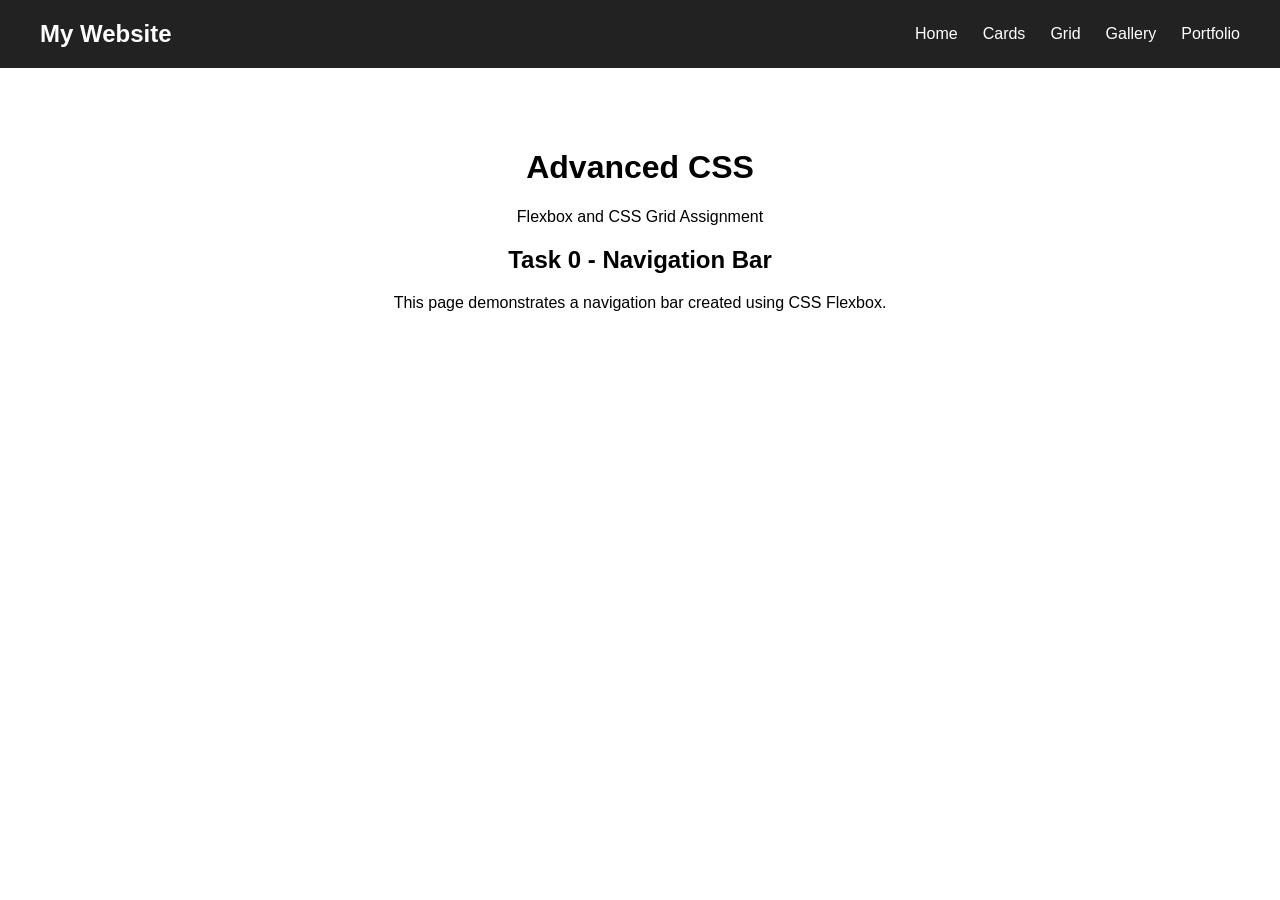
<file: index.html>
<!DOCTYPE html>
<html lang="en">
<head>
  <meta charset="UTF-8">
  <meta name="viewport" content="width=device-width, initial-scale=1.0">
  <title>Assignment 2 - Advanced CSS</title>
  <link rel="stylesheet" href="style.css">
</head>

<body>

<header class="navbar">
  <div class="logo">My Website</div>

  <nav>
    <a href="index.html">Home</a>
    <a href="task1.html">Cards</a>
    <a href="task2.html">Grid</a>
    <a href="task3.html">Gallery</a>
    <a href="task4.html">Portfolio</a>
  </nav>
</header>

<main class="home">
  <h1>Advanced CSS</h1>
  <p>Flexbox and CSS Grid Assignment</p>

  <h2>Task 0 - Navigation Bar</h2>
  <p>
    This page demonstrates a navigation bar created using CSS Flexbox.
  </p>
</main>

</body>
</html>
</file>
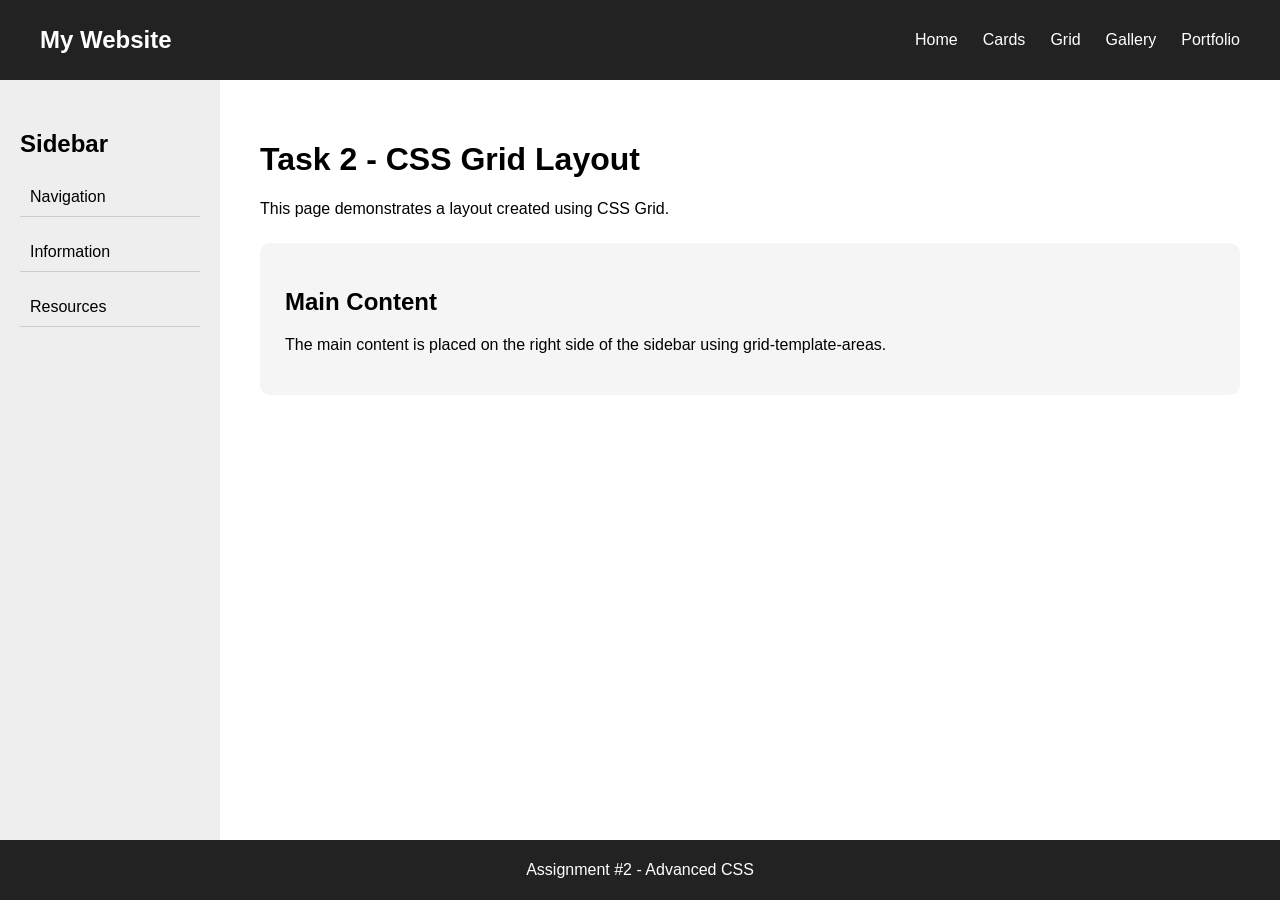
<file: task2.html>
<!DOCTYPE html>
<html lang="en">
<head>
  <meta charset="UTF-8">
  <meta name="viewport" content="width=device-width, initial-scale=1.0">
  <title>Grid Layout - Assignment 2</title>
  <link rel="stylesheet" href="style.css">
</head>

<body>

<div class="grid-page">

  <header class="grid-header">
    <div class="logo">My Website</div>

    <nav>
      <a href="index.html">Home</a>
      <a href="task1.html">Cards</a>
      <a href="task2.html">Grid</a>
      <a href="task3.html">Gallery</a>
      <a href="task4.html">Portfolio</a>
    </nav>
  </header>

  <aside class="grid-sidebar">
    <h2>Sidebar</h2>
    <p>Navigation</p>
    <p>Information</p>
    <p>Resources</p>
  </aside>

  <main class="grid-main">
    <h1>Task 2 - CSS Grid Layout</h1>
    <p>
      This page demonstrates a layout created using CSS Grid.
    </p>

    <div class="content-box">
      <h2>Main Content</h2>
      <p>
        The main content is placed on the right side of the
        sidebar using grid-template-areas.
      </p>
    </div>
  </main>

  <footer class="grid-footer">
    <p>Assignment #2 - Advanced CSS</p>
  </footer>

</div>

</body>
</html>
</file>
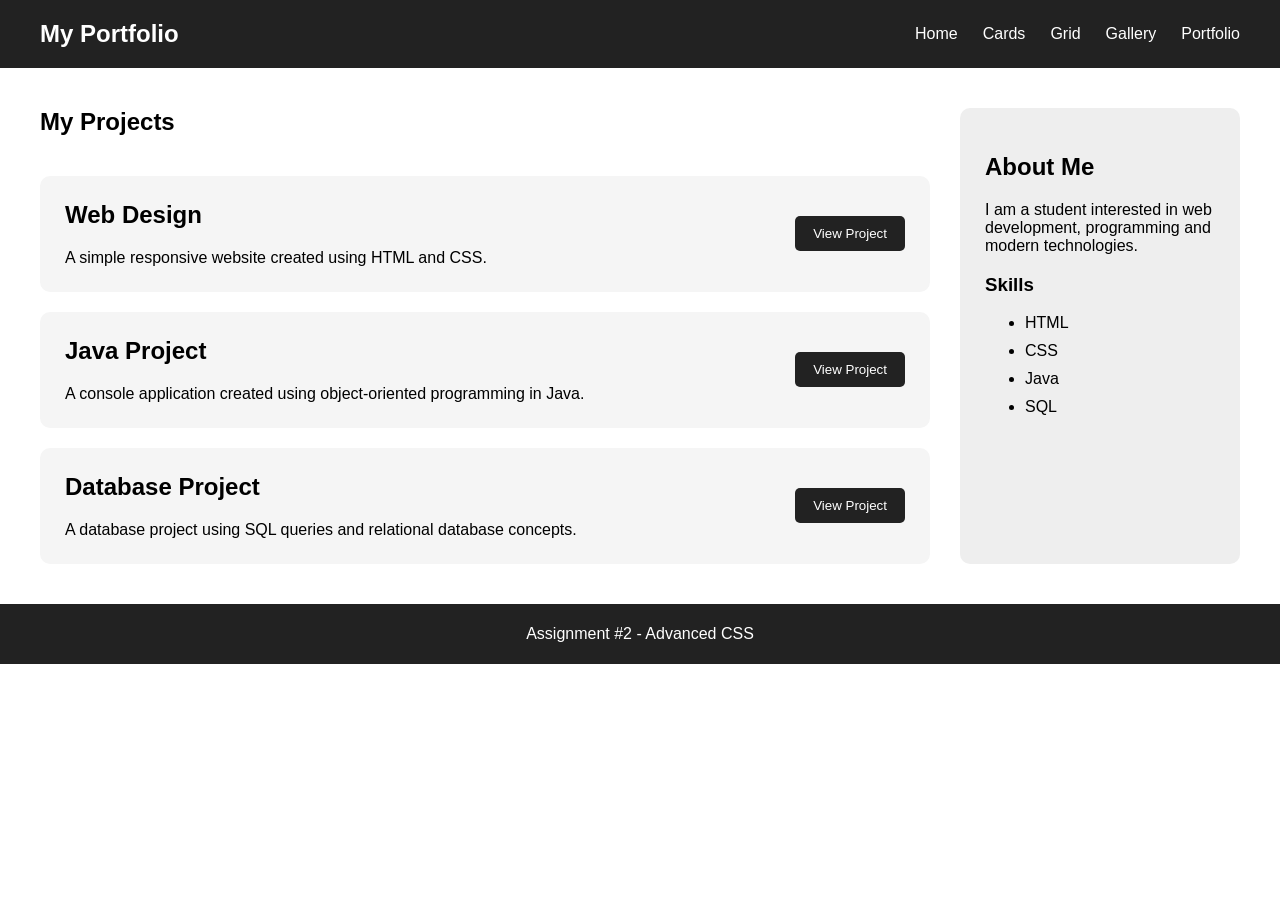
<file: task4.html>
<!DOCTYPE html>
<html lang="en">
<head>
  <meta charset="UTF-8">
  <meta name="viewport" content="width=device-width, initial-scale=1.0">
  <title>Portfolio - Assignment 2</title>
  <link rel="stylesheet" href="style.css">
</head>

<body>

<header class="portfolio-header">

  <div class="logo">My Portfolio</div>

  <nav>
    <a href="index.html">Home</a>
    <a href="task1.html">Cards</a>
    <a href="task2.html">Grid</a>
    <a href="task3.html">Gallery</a>
    <a href="task4.html">Portfolio</a>
  </nav>

</header>


<main class="portfolio-layout">

  <section class="projects">

    <h1>My Projects</h1>

    <div class="project-card">

      <div>
        <h2>Web Design</h2>

        <p>
          A simple responsive website created using
          HTML and CSS.
        </p>
      </div>

      <button>View Project</button>

    </div>


    <div class="project-card">

      <div>
        <h2>Java Project</h2>

        <p>
          A console application created using
          object-oriented programming in Java.
        </p>
      </div>

      <button>View Project</button>

    </div>


    <div class="project-card">

      <div>
        <h2>Database Project</h2>

        <p>
          A database project using SQL queries
          and relational database concepts.
        </p>
      </div>

      <button>View Project</button>

    </div>

  </section>


  <aside class="portfolio-sidebar">

    <h2>About Me</h2>

    <p>
      I am a student interested in web development,
      programming and modern technologies.
    </p>

    <h3>Skills</h3>

    <ul>
      <li>HTML</li>
      <li>CSS</li>
      <li>Java</li>
      <li>SQL</li>
    </ul>

  </aside>

</main>


<footer class="portfolio-footer">

  <p>Assignment #2 - Advanced CSS</p>

</footer>

</body>
</html>
</file>
<file: style.css>
* {
  box-sizing: border-box;
}

body {
  margin: 0;
  font-family: Arial, sans-serif;
}

.navbar {
  display: flex;
  justify-content: space-between;
  align-items: center;
  padding: 20px 40px;
  background-color: #222;
}

.logo {
  color: white;
  font-size: 24px;
  font-weight: bold;
}

.navbar nav {
  display: flex;
  gap: 25px;
}

.navbar a {
  color: white;
  text-decoration: none;
}

.navbar a:hover {
  color: #00bcd4;
}

.home {
  text-align: center;
  padding: 60px;
}
.page-title {
  text-align: center;
  margin: 40px 0;
}

.cards {
  display: flex;
  gap: 25px;
  justify-content: center;
  align-items: stretch;
  padding: 20px 40px;
}

.card {
  display: flex;
  flex-direction: column;
  width: 300px;
  background-color: #f5f5f5;
  border-radius: 10px;
  overflow: hidden;
  transition: 0.3s;
}

.card img {
  width: 100%;
  height: 180px;
  object-fit: cover;
}

.card-content {
  display: flex;
  flex-direction: column;
  flex: 1;
  padding: 20px;
}

.card-content h2 {
  margin-top: 0;
}

.card-content p {
  flex: 1;
  line-height: 1.5;
}

.card button {
  padding: 10px;
  border: none;
  background-color: #222;
  color: white;
  border-radius: 5px;
  cursor: pointer;
}

.card:hover {
  transform: translateY(-8px);
  box-shadow: 0 8px 20px rgba(0, 0, 0, 0.2);
}
.grid-page {
  min-height: 100vh;
  display: grid;

  grid-template-columns: 220px 1fr;
  grid-template-rows: 80px 1fr 60px;

  grid-template-areas:
        "header header"
        "sidebar main"
        "footer footer";
}

.grid-header {
  grid-area: header;

  display: flex;
  justify-content: space-between;
  align-items: center;

  padding: 20px 40px;
  background-color: #222;
  color: white;
}

.grid-header nav {
  display: flex;
  gap: 25px;
}

.grid-header a {
  color: white;
  text-decoration: none;
}

.grid-header a:hover {
  color: #00bcd4;
}

.grid-sidebar {
  grid-area: sidebar;

  padding: 30px 20px;
  background-color: #eeeeee;
}

.grid-sidebar p {
  padding: 10px;
  border-bottom: 1px solid #ccc;
}

.grid-main {
  grid-area: main;

  padding: 40px;
}

.content-box {
  padding: 25px;
  margin-top: 25px;
  background-color: #f5f5f5;
  border-radius: 10px;
}

.grid-footer {
  grid-area: footer;

  display: flex;
  justify-content: center;
  align-items: center;

  background-color: #222;
  color: white;
}
.gallery {
  display: grid;
  grid-template-columns: repeat(3, 1fr);
  gap: 20px;
  padding: 20px 40px;
}

.gallery-item {
  position: relative;
  overflow: hidden;
  border-radius: 10px;
}

.gallery-item img {
  display: block;
  width: 100%;
  height: 220px;
  object-fit: cover;
  transition: 0.3s;
}

.caption {
  position: absolute;
  bottom: 0;
  left: 0;

  width: 100%;
  padding: 15px;

  background-color: rgba(0, 0, 0, 0.7);
  color: white;
  text-align: center;

  transform: translateY(100%);
  transition: 0.3s;
}

.gallery-item:hover img {
  transform: scale(1.05);
}

.gallery-item:hover .caption {
  transform: translateY(0);
}
.portfolio-header {
  display: flex;
  justify-content: space-between;
  align-items: center;

  padding: 20px 40px;

  background-color: #222;
  color: white;
}

.portfolio-header nav {
  display: flex;
  gap: 25px;
}

.portfolio-header a {
  color: white;
  text-decoration: none;
}

.portfolio-header a:hover {
  color: #00bcd4;
}


.portfolio-layout {
  display: grid;

  grid-template-columns: 1fr 280px;

  gap: 30px;

  padding: 40px;
}


.projects {
  display: flex;
  flex-direction: column;
  gap: 20px;
}


.projects h1 {
  margin-top: 0;
}


.project-card {
  display: flex;

  justify-content: space-between;
  align-items: center;

  padding: 25px;

  background-color: #f5f5f5;

  border-radius: 10px;
}


.project-card h2 {
  margin-top: 0;
}


.project-card p {
  margin-bottom: 0;
}


.project-card button {
  padding: 10px 18px;

  border: none;
  border-radius: 5px;

  background-color: #222;
  color: white;

  cursor: pointer;
}


.project-card button:hover {
  background-color: #444;
}


.portfolio-sidebar {
  padding: 25px;

  background-color: #eeeeee;

  border-radius: 10px;
}


.portfolio-sidebar li {
  margin-bottom: 10px;
}


.portfolio-footer {
  display: flex;

  justify-content: center;
  align-items: center;

  min-height: 60px;

  background-color: #222;
  color: white;
}
</file>
